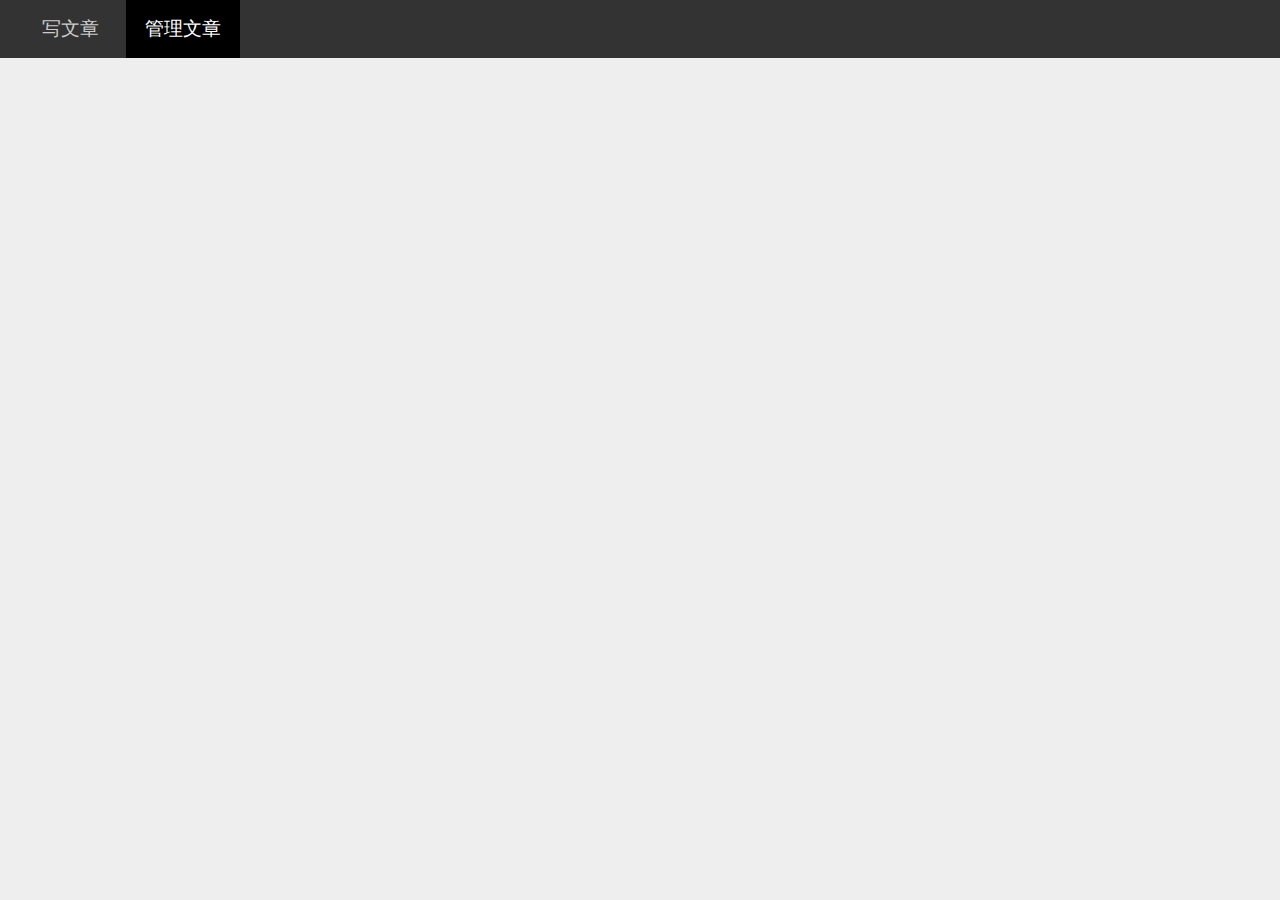
<file: r/index.html>
<!DOCTYPE html>
<meta charset="UTF-8">
<title>管理文章</title>
<link rel="stylesheet" href="../i/i.css">
<link rel="stylesheet" href="r.css">

<ul class="header">
	<li><a href="add-post.html">写文章</a></li>
	<li><a href="index.html" class="a">管理文章</a></li>
</ul>
<div id="m">
	<div id="p"></div>
	<span id="more" class="h">加载更多...</span>
</div>


<script src="../i/itorr.m.js"></script>
<script src="../inf.js"></script>

<script>
var oTime=2000000000,
loadMore=function(){
	$('#more').className='h';
	$.x('../x/?a=h&n=20&s='+oTime,function(_o){
		var o,h='';
		for(var i in _o){
			o=_o[i];
			h+='<li><a href="edit-post.html#'+o.pid+'"><b>【'+INF.c[o.category][0]+'】</b>'+o.title.replace(/^(\s|)【.+】/,'')+'\
			<p class="ctrl">\
				<i>'+INF.u[o.authorId]+'</i>\
				<i>'+$.re_date(o.created)+'</i>\
			</p></a></li>';
		}
		var ul=$.D.m('ul');
		ul.innerHTML=h;
		$.D.a($('#p'),ul);



		if(oTime>o.created)
			oTime=o.created;

		if(_o.length!=20){
			$.D.d($('#more'));
		}

		$('#more').className='';
	});
};
loadMore();

$('#more').onmouseover=
$('#more').onclick=function(){
	loadMore();
	return false;
}
</script>
</file>
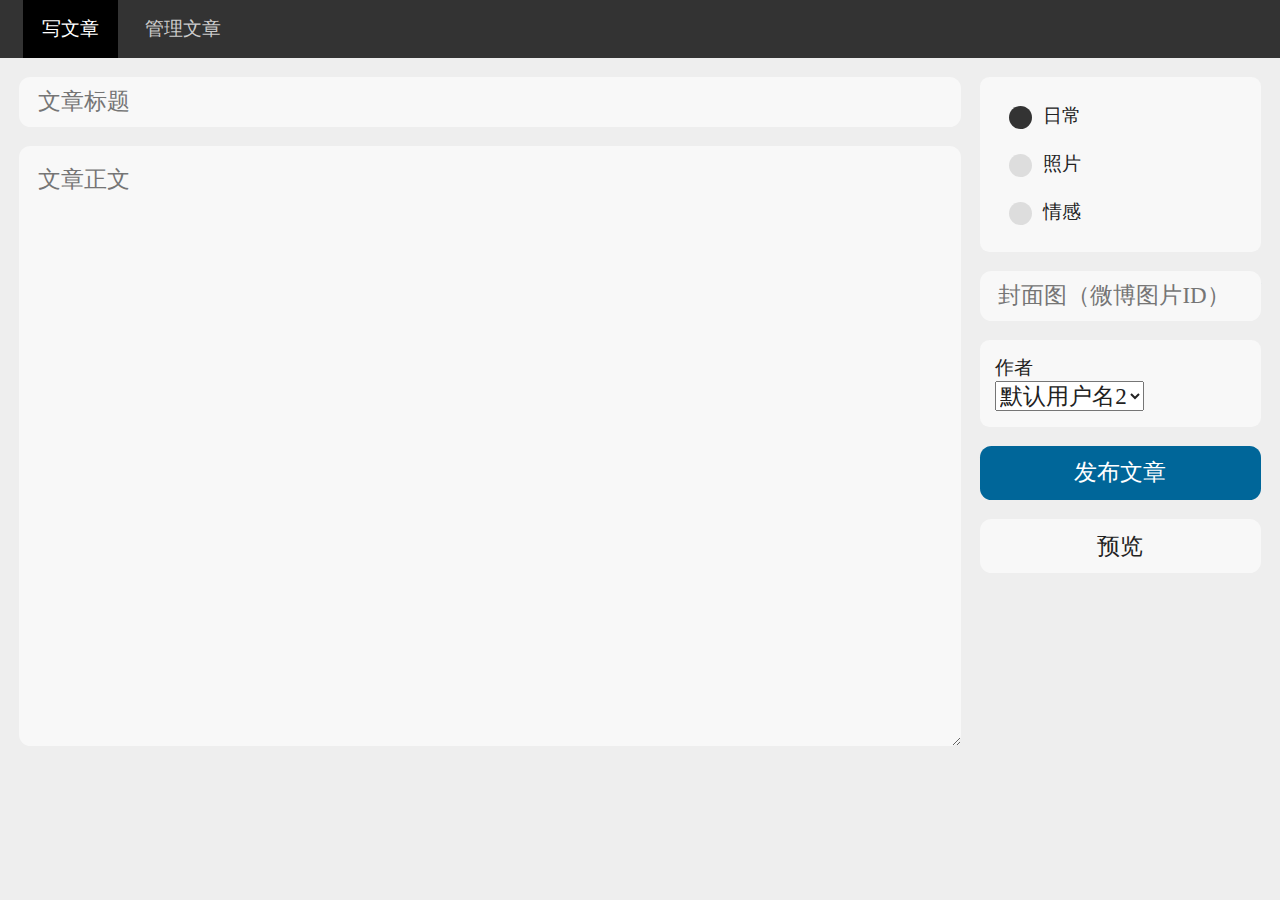
<file: r/add-post.html>
<!DOCTYPE html>
<meta charset="UTF-8">
<title>写文章</title>
<link rel="stylesheet" href="../i/i.css">

<link rel="stylesheet" href="../i/md/md.css">
<link rel="stylesheet" href="r.css">

<ul class="header">
	<li><a href="add-post.html" class="a">写文章</a></li>
	<li><a href="index.html">管理文章</a></li>
</ul>
<form action="x.php?a=ap" method="post"><!--autocomplete="off"-->
	<div class="enbox">
		<div class="entry">
			<div class="em"><input class="text" name="title" placeholder="文章标题"></div>
			<div class="em"><textarea class="text" rows="20" name="text" placeholder="文章正文"></textarea></div>
		</div>
	</div>
	<div class="entype">
		<div class="em"><div class="text category"></div></div>
		<div class="em"><input class="text" name="cover" placeholder="封面图（微博图片ID）"></div>
		<div class="em"><label class="text">作者<div class="author"></div></label></div>
		<div class="em"><button class="text b" type="submit">发布文章</button></div>
		<div class="em"><button class="text" id="pr-btn">预览</button></div>
	</div>
</form>

<i id="co"></i>

<script src="../i/itorr.m.js"></script>
<script src="../inf.js"></script>

<script src="../i/md/md.js"></script>
<script>
var h='';
for(var key in INF.c)
	if(INF.c[key][1])
		h+='<label><input type="radio" name="category" value="'+key+'"'+(key=='nichijou'?' checked':'')+'>'+INF.c[key][0]+'</label>'

$('.category').innerHTML=h;


h='<select name="authorId">';
for(var uid=0,l=INF.u.length;uid<l;uid++)
	h+='<option value="'+uid+'"'+(uid==1?' selected':'')+'>'+INF.u[uid]+'</option>'

$('.author').innerHTML=h+'</select>';




var I=$.S('input');
for(var i in I){
	var _I=I[i];
	if(_I.type=='hidden')
		continue;
					
	_I.onfocus=
	_I.onchange=
	_I.onkeypress=
	_I.onkeyup=
	_I.onkeydown=function(){
		localStorage.setItem('aP'+this.name,this.value);
	};
	

	if(!_I.value)
		_I.value=localStorage.getItem('aP'+_I.name);
}



var F=$('form'),
In=$('textarea');
In.onfocus=In.onchange=In.onkeypress=In.onkeyup=function(){
	localStorage.setItem('aPtext',this.value);
	var _c=this.value.match(/\n/g)||[];
	this.setAttribute('rows',_c.length+6);
};

if(!In.value)
	In.value=localStorage.getItem('aPtext');
In.onfocus();
In.onkeydown=function(){
	In.onkeyup();
	if(window.event.ctrlKey&&window.event.keyCode==13){
		F.onsubmit();
		return false;
	}
};



$.onsubmit(F,function(r){
	if(r.error)
		return alert(r.error);
	if(r.pid){
		alert('发布成功');
		window.location.href='edit-post.html#'+r.pid;

		for(var i in I){
			var _I=I[i];
			
			_I.value='';
			_I.onkeydown();
		}
	}



});

var C=new MD.C();

$('#pr-btn').onclick=function(){
	var w=window.open('','_blank','');
	w.document.open('text/html','replace');
	w.opener=null;
	var b=location.href.match(/^[\w\:\/]+/);
	w.document.write('<!DOCTYPE html>\
<link rel="stylesheet" href="'+b+'i/md/md.css">\
<link rel="stylesheet" href="'+b+'~/pr.css"><h1>'+F.title.value+'</h1><div id="p">\
'+C.makeHtml($.ex($('textarea').value)));
	w.document.close();
	return false;
};
/*
I=$.S('input,textarea');
F.onsubmit=function(){
	var P=[];
	for(var i=0,l=I.length;i<l;i++){
		var _I=I[i];
		console.log(_I);
		P.push(_I.name+'='+encodeURIComponent(_I.value));
	}
	$.x('x/?a=addc',P.join('&'),function(c){});
};*/

</script>

<script src="up.js"></script>
</file>
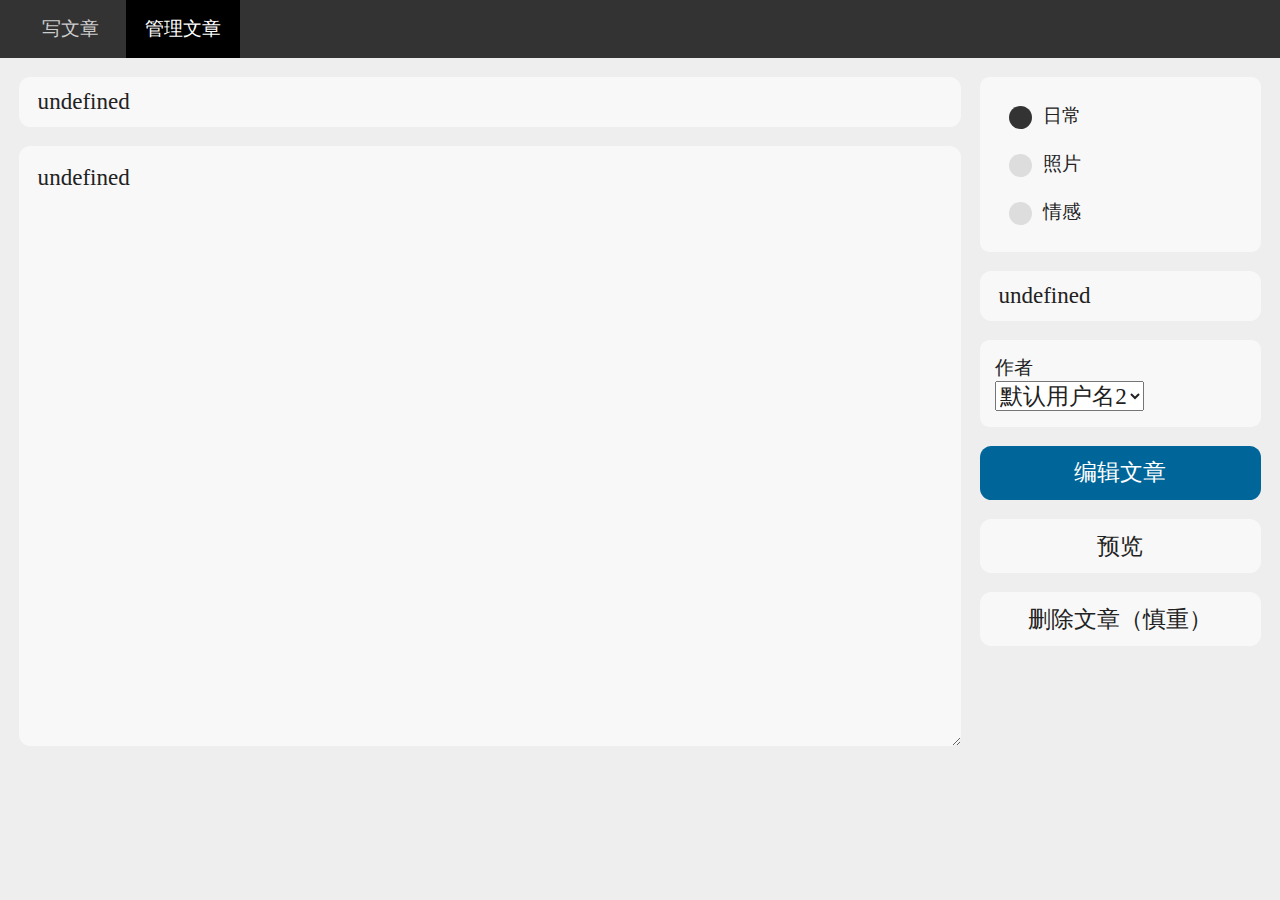
<file: r/edit-post.html>
<!DOCTYPE html>
<meta charset="UTF-8">
<title>编辑文章</title>
<link rel="stylesheet" href="../i/i.css">

<link rel="stylesheet" href="../i/md/md.css">
<link rel="stylesheet" href="r.css">

<ul class="header">
	<li><a href="add-post.html">写文章</a></li>
	<li><a href="index.html" class="a">管理文章</a></li>
</ul>
<form action="x.php?a=ep" method="post"><!--autocomplete="off"-->
	<div class="enbox">
		<div class="entry">
			<div class="em"><input class="text" name="title" placeholder="文章标题"></div>
			<div class="em"><textarea class="text" rows="20" name="text" placeholder="文章正文"></textarea></div>
		</div>
	</div>
	<div class="entype">
		<div class="em"><div class="text category"></div></div>
		<div class="em"><input class="text" name="cover" placeholder="封面图（微博图片ID）"></div>
		<div class="em"><label class="text">作者<div class="author"></div></label></div>
		<div class="em"><button class="text b" type="submit">编辑文章</button></div>
		<div class="em"><button class="text" id="pr-btn">预览</button></div>
		<div class="em"><button class="text r" id="d-btn">删除文章（慎重）</button></div>
	</div>
	<input type="hidden" name="pid">
</form>


<script src="../i/itorr.m.js"></script>
<script src="../inf.js"></script>

<script src="../i/md/md.js"></script>
<script>
var h='';
for(var key in INF.c)
	if(INF.c[key][1])
		h+='<label><input type="radio" name="category" value="'+key+'"'+(key=='nichijou'?' checked':'')+'>'+INF.c[key][0]+'</label>'

$('.category').innerHTML=h;


h='<select name="authorId">';
for(var uid=0,l=INF.u.length;uid<l;uid++)
	h+='<option value="'+uid+'"'+(uid==1?' selected':'')+'>'+INF.u[uid]+'</option>'

$('.author').innerHTML=h+'</select>';



var F=$('form'),
In=$('textarea');
In.onfocus=In.onchange=In.onkeypress=In.onkeyup=function(){
	var _c=this.value.match(/\n/g)||[];
	this.setAttribute('rows',_c.length+6);
};


In.onfocus();
In.onkeydown=function(){
	In.onkeyup();
	if(window.event.ctrlKey&&window.event.keyCode==13){
		F.onsubmit();
		return false;
	}
};


$.onsubmit(F,function(r){
	if(r.error)
		return alert(r.error);
	if(r.pid)
		alert('修改成功，文章id为'+r.pid);
});


var C=new MD.C();

$('#pr-btn').onclick=function(){
	var w=window.open('','_blank','');
	w.document.open('text/html','replace');
	w.opener=null;
	var b=location.href.split("/r/")[0]+"/";
	w.document.write('<!DOCTYPE html>\
<link rel="stylesheet" href="'+b+'i/md/md.css">\
<link rel="stylesheet" href="'+b+'~/pr.css"><h1>'+F.title.value+'</h1><div id="p">\
'+C.makeHtml($.ex($('textarea').value)));
	w.document.close();
	return false;
};


$('#d-btn').onclick=function(){
	if(!confirm('删除文章将不可恢复！真的要删除么？')){
		return false
	}else{
		
		$.x('x.php?a=dp','pid='+location.hash.match(/[0-9]{1,9}/),function(i){
			if(i.error)
				return alert(i.error);

			alert('删除成功');
			location.href='list-post.html';

		});
	}
	return false;
}

$.x('../x/?a=p&id='+location.hash.match(/[0-9]{1,9}/),function(o){
	F.title.value=o.title;
	In.value=o.text;
	F.cover.value=o.cover;
	F.pid.value=o.pid;
	In.onfocus();
	$('.category input[value="'+o.category+'"]').checked='checked';
	$.S('option')[o.authorId].selected=true
});

</script>

<script src="up.js"></script>
</file>
<file: i/i.css>
body,h1,h2,h3,h4,p,form,ol,ul{margin:0;}
ol,ul{padding:0;}
html,textarea,input,option,select,button{font:1.2em 'PT serif',\5FAE\8EDF\6B63\9ED1\9AD4,\5FAE\8F6F\96C5\9ED1,\534E\6587\7EC6\9ED1,serif;color:#222;}
h1,h2,h3,h4{font-weight:800;}
textarea:focus,input:focus{outline:none;}
::selection{background:rgba(0,149,255,0.1);}
ul{list-style-type:none;}
a{color:#05A;text-decoration:none;}
img{border:0 none;}
.o{overflow:hidden;zoom:1;}
.l{float:left;}
.r{float:right;}





.c:after{content:'.';display:block;height:0;clear:both;visibility:hidden;}
* html .c{height:1%;}

#m{width:800px;margin:0 auto;padding-bottom:9em;}

.Cr{font-family:'PT serif',\5FAE\8EDF\6B63\9ED1\9AD4,\5FAE\8F6F\96C5\9ED1,\534E\6587\7EC6\9ED1;}


.h{pointer-events:none;opacity:0;}/*display:none;*/

header{text-align:center;padding:3em 0;}
header a{color:#222;}
header img{border-radius:50%;height:10em;display:block;margin:0 auto;}
h1{font-size:4em;line-height:1.5;}
header p{padding:.3em 0;color:#666;}


#nav{text-align:center;font-size:1.2em;padding:0 3em 3em;overflow:hidden;}
#nav li{display:inline-block;vertical-align:top;padding:0 .3em;}
#nav li a{display:block;padding:.5em 1em;border-radius:.5em;}
#nav li a.a{color:#FFF;background:#05A;border-radius:1.3em;}
/* 
#nav li a.a{color:#222;
	-webkit-transform:scale(1.2);//translateY(-2px);
	transform:scale(1.2)}
*/

article{padding:1em 0;}
.p-title{font-size:2.5em;line-height:1.2em;padding:.2em .2em 0;text-align:center;}

.p a:visited{color:#899;}

.cover{background:url(loading.gif) 50% 50% no-repeat;text-align:center;}
.cover img{max-width:100%;display:inline-block;border-radius:.5em;}
.cover img.h{min-height:300px;}

.p-text{word-wrap:break-word;word-break:normal;}
.p-text h3{padding:2em 10px 1em;font-size:1.5em;}
.p-text h4{padding:1em 10px 0;font-size:1.3em;}

.p-text p{line-height:2em;padding:1em 0;text-indent:2em;}
.p-text img{max-width:100%;}
.p-text p img{max-width:100%;display:block;margin:0em auto;border-radius:.5em;}
.p-text del{color:#999;font-size:.8em;}

.p-text ul{list-style-type:disc;padding:1em 1em 1em 4em;}

.p-text .more{padding:0 0 2em;text-align:center;text-indent:0;}

.p-meta{line-height:2em;text-align:center;padding-bottom:1em;}
.p-meta li{padding:0 .2em;display:inline-block;vertical-align:top;}

.p time{display:block;color:#666;}


.at{color:#05A;}

.loading{height:300px;background:url(loading.gif) 50% 50% no-repeat;}
.banner{font-size:3em;padding:1em;text-align:center;}

#more{font-size:2em;padding-bottom:2em;text-align:center;}
#more a{padding:1em 0;border-radius:1em;display:block;}
#more a:hover{background:#EEE;}

#m .DS form p{padding:5px 0;}
.text{border:1px solid #FFF;background:#EEE;border-radius:.5em;}
#m .text,#m .DS textarea{padding:.3em .5em;margin:0;display:block;}



xmp{display:none;}

a,input{transition:.3s ease;}

.DS{padding-top:3em;}
.DS-post{margin:1em;}
.DS .DS-smile b{padding:.3em 1.2em 1.5em;}
.DS .DS-smile.a b{padding:.6em 1.2em .8em;}

.cover img,header img{transition:opacity .3s ease;}
@media(max-width:800px){
	#m{width:720px;}
	.p-text img{max-width:672px;}
	.p-text p img{max-width:720px;}
	#m .DS{width:660px;font-size:1.4em;}

	p{-webkit-text-size-adjust:100%;font-size:1.5em;}
}
@media(max-width:720px){
	.cover img,.p-text p img{border-radius:0;}
}
</file>
<file: r/r.css>
html{background:#EEE;}



.header{overflow:hidden;zoom:1;line-height:3em;background:#333;padding:0 1em;}
.header li{float:left;padding:0 .2em;}
.header li a{color:#CCC;padding:0 1em;display:block;}
.header li a:hover{color:#EEE;background:#222;}
.header li a.a{color:#FFF;background:#000;}
.enbox{margin-right:300px;}
.entype{width:300px;position:absolute;top:0;right:1em;}

input,textarea,button{}

form{padding:0 1em 1em 0;position:relative;}
.em{padding:1em 0 0 1em;}/*
	box-sizing:border-box;*/

.category label{display:block;padding:0 0 0 2.5em;line-height:2.5em;cursor:pointer;position:relative;}
.category label:hover{background:#FFF;border-radius:.5em;}


textarea.text{min-height:600px;overflow:hidden;padding-bottom:3em;}

input[type="checkbox"],
input[type="radio"]{
-webkit-appearance:none;appearance:none;
background:#DDD;
position:absolute;left:.6em;top:.6em;margin:0;
width:1em;height:1em;border-radius:1px;cursor:pointer;
box-sizing:border-box;}

input[type="radio"]{border-radius:50%;}
/*
input[type="radio"]:checked::after,
input[type="checkbox"]:checked::after{font-family:sans-serif;font-weight:bold;
content:'√';color:#333;display:block;}
*/
input[type=checkbox]:active,
	input[type=radio]:active{border-color:#666;background:#666;}


input[type=checkbox]:checked,
	input[type=radio]:checked{background:#333;}/*border:3px solid #CCC;*/

input[type=checkbox]:focus{border-color:#666;}


#pace{position:absolute;position:fixed;top:0;height:2px;background:#F92672;z-index:1;}


.text{border:0;margin:0;padding:.8em;width:100%;max-width:100%;display:block;
	background:#F8F8F8;
	box-sizing:border-box;}
.text:focus{background:#F8F8F8;}

input.text,
button.text{padding:.5em .8em;}
button.text{cursor:pointer;}
button.text.b{background:#069;color:#FFF;}
button.text.r:hover{background:#900;color:#FFF;}

#co{
	display: block;
	color: rgba(0,0,0,0);
}

.drop {
	position: fixed;
	top: 0;
	left: 0;
	z-index: 100000;
	width: 100%;
	height: 100%;
	background-color: rgba(0, 0, 0, 0.6);
}

.drop:before{
	content: '将图片拖放到此处';
	position: fixed;
	top: 50%;
	left: 0;
	width: 100%;
	text-align: center;
	margin-top: -0.5em;
	color: #FFFFFF;
	font-style: normal;
	font-size: 2em;
}

#p ul{padding:1em 0;}
#p li{padding:.5em 0;}
#p li a{display:block;line-height:2em;padding:0 2em;}
.ctrl{padding:0 1em;font-size:.8em;line-height:1;color:#999;}
.ctrl i{display:inline-block;font-style:normal;vertical-align:top;padding:0 .5em;}
.more{display:block;text-align:center;font-size:3em;line-height:2em;}
</file>
<file: i/md/md.css>
#p{padding:1em}#p pre code{display:block;overflow-x:auto;padding:.5em;background:#23241f;color:#f8f8f2}#p ul{padding-left:2em;list-style-type:disc}
</file>
